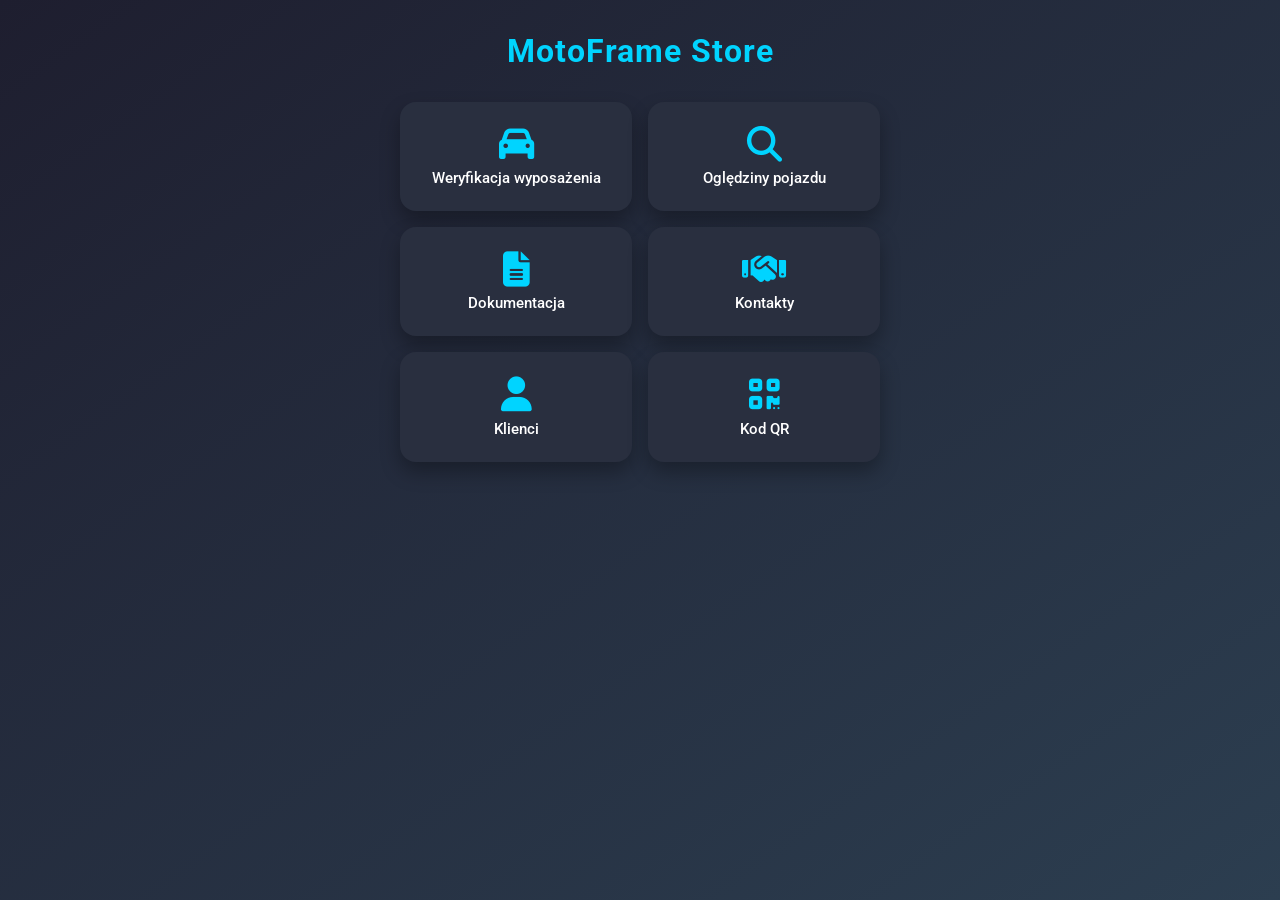
<file: index.html>
<!DOCTYPE html>
<html lang="pl">
<head>
  <meta charset="UTF-8" />
  <meta name="viewport" content="width=device-width, initial-scale=1.0" />
  <title>MotoFrame Store</title>
  <link rel="stylesheet" href="start.css" />
  <script defer src="start.js"></script>
  <link href="https://fonts.googleapis.com/css2?family=Roboto:wght@500&display=swap" rel="stylesheet">
  <!-- Font Awesome 6 Free -->
  <link href="https://cdnjs.cloudflare.com/ajax/libs/font-awesome/6.5.0/css/all.min.css" rel="stylesheet" />
</head>
<body>
  <div class="container">
    <h1 class="title">MotoFrame Store</h1>
    <div class="grid">
      <div class="card" data-link="verify.html">
        <i class="fas fa-car icon"></i>
        <span>Weryfikacja wyposażenia</span>
      </div>
      <div class="card" data-link="rap.html">
        <i class="fas fa-magnifying-glass icon"></i>
        <span>Oględziny pojazdu</span>
      </div>
      <div class="card" data-link="dok.html">
        <i class="fas fa-file-lines icon"></i>
        <span>Dokumentacja</span>
      </div>
      <div class="card" data-link="kon.html">
        <i class="fas fa-handshake icon"></i>
        <span>Kontakty</span>
      </div>
      <div class="card" data-link="kli.html">
        <i class="fas fa-user icon"></i>
        <span>Klienci</span>
      </div>
      <div class="card" data-link="kod.html">
        <i class="fas fa-qrcode icon"></i>
        <span>Kod QR</span>
      </div>
    </div>
  </div>
</body>
</html>
</file>
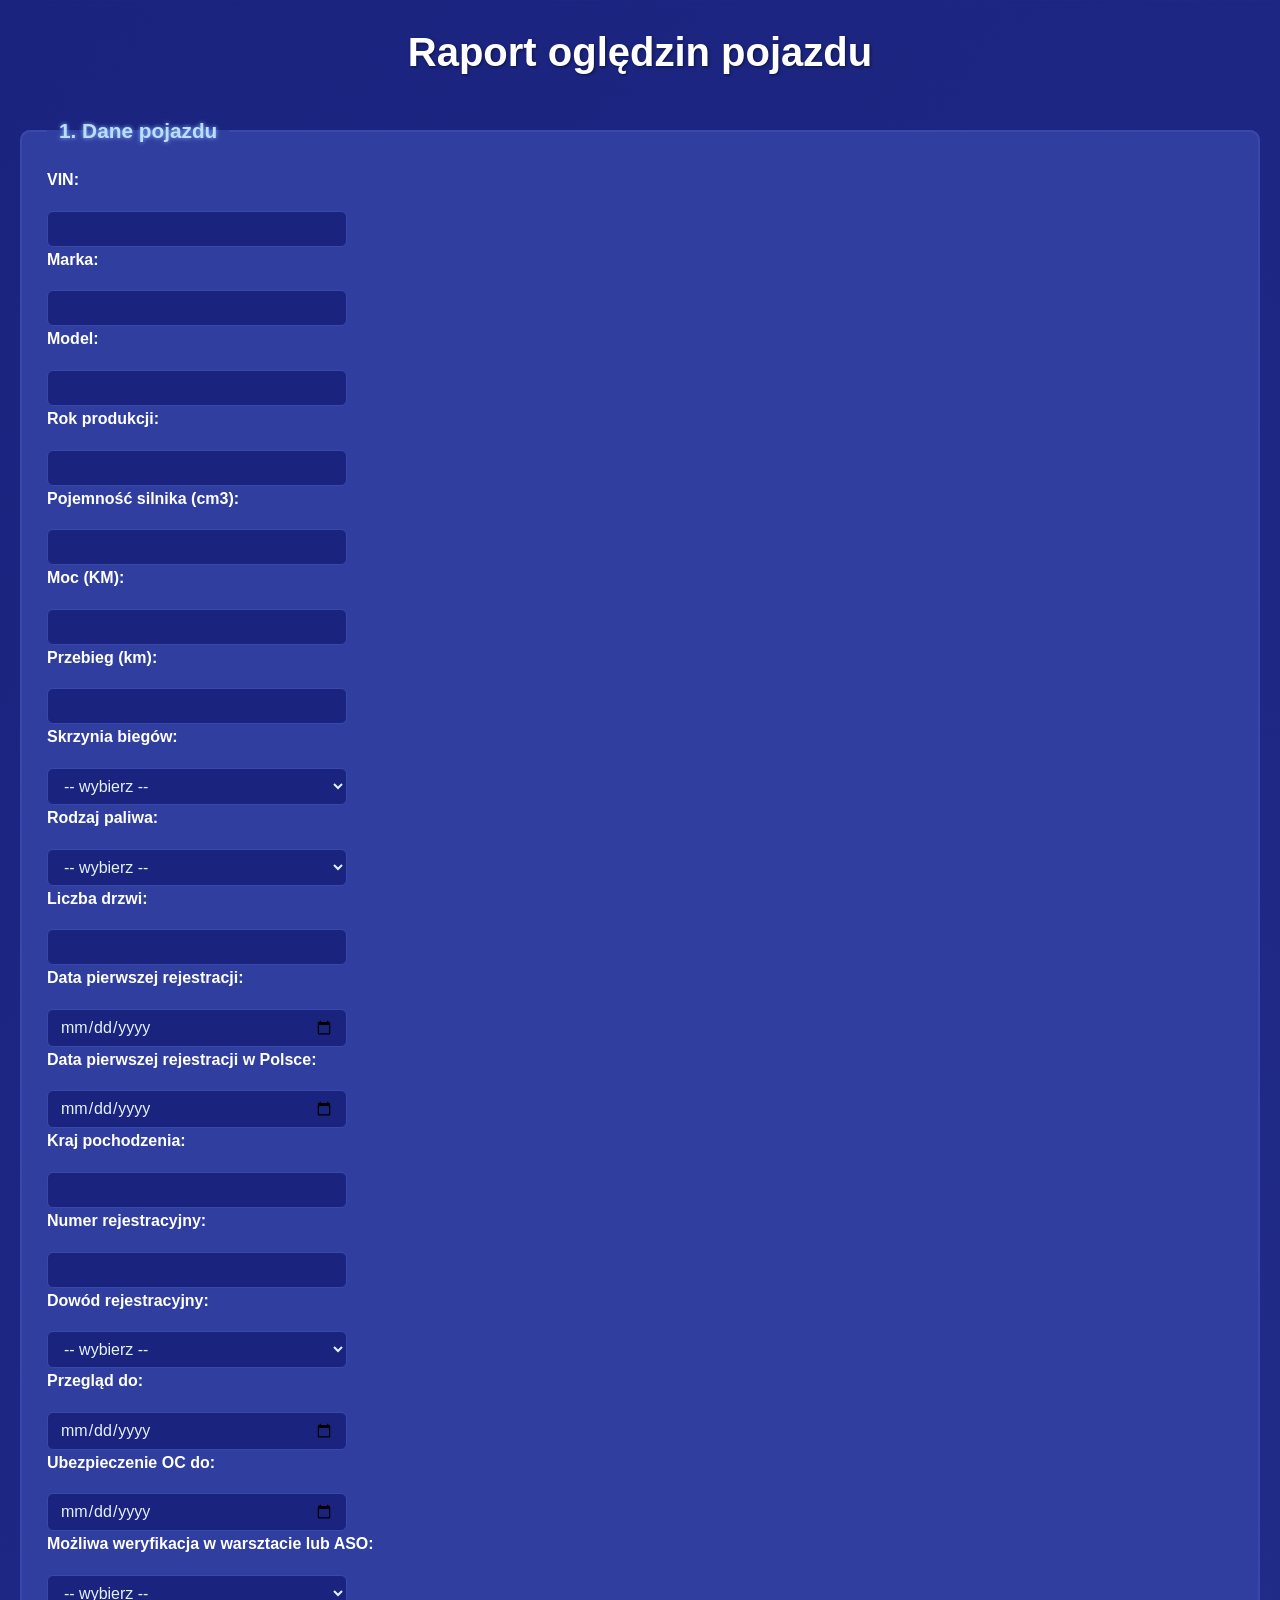
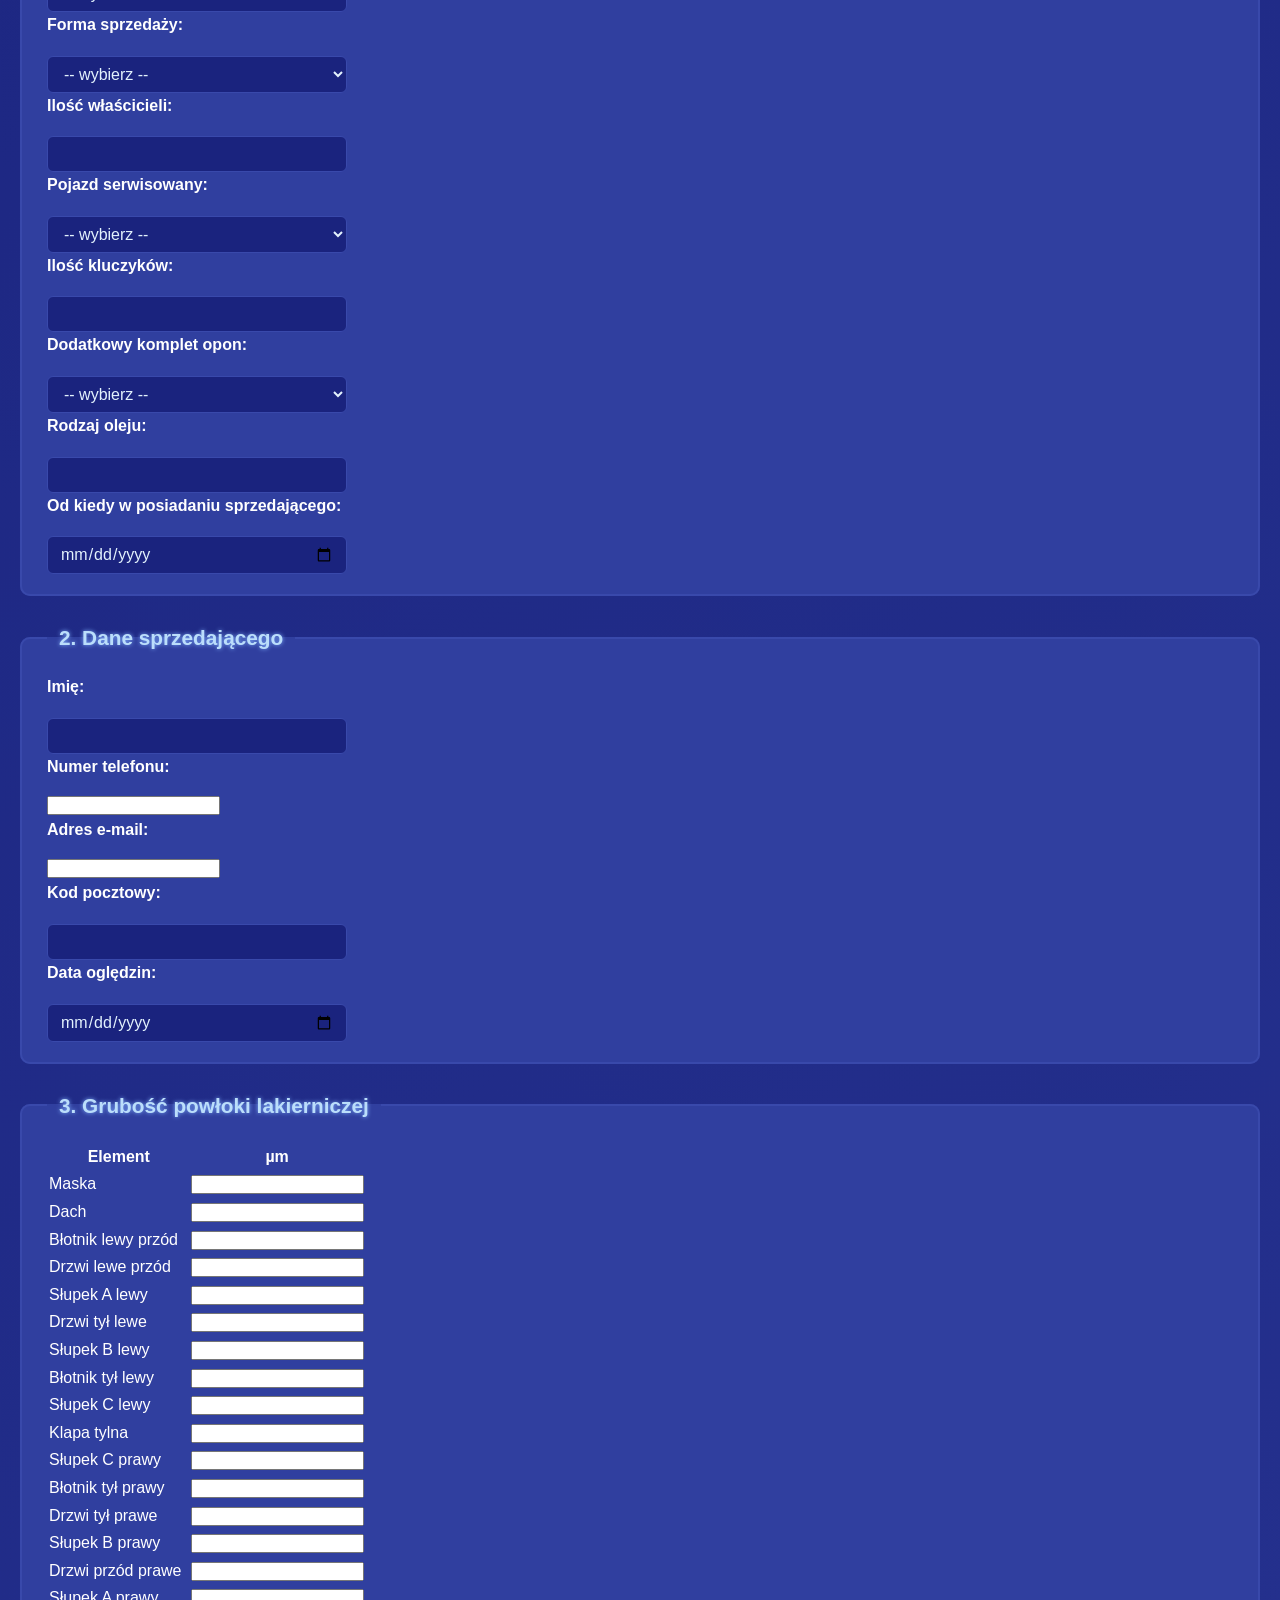
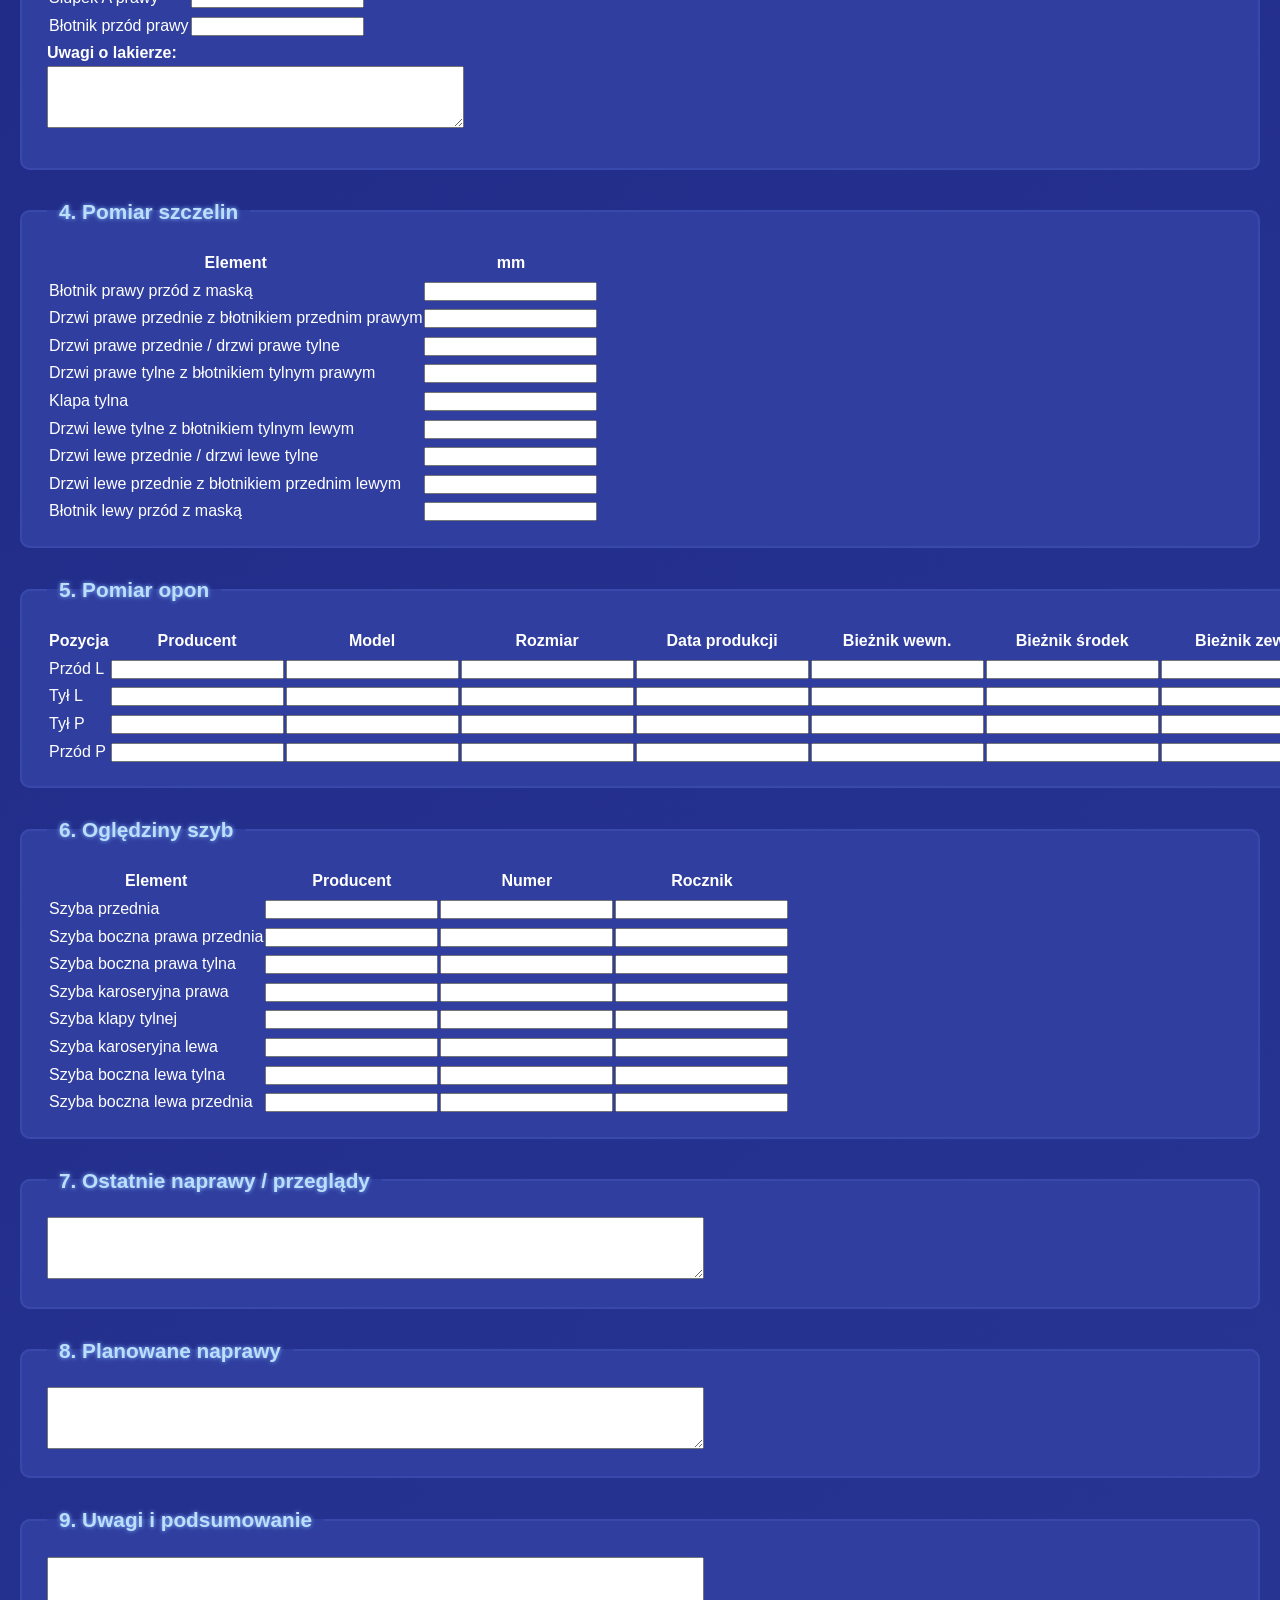
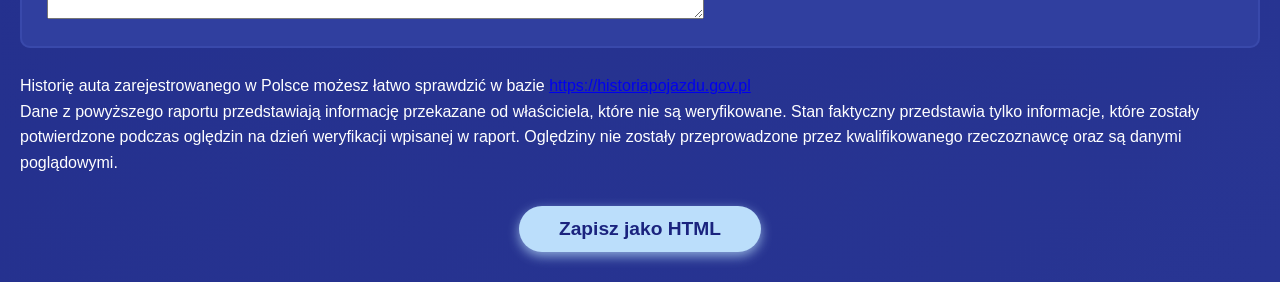
<file: rap.html>
<!DOCTYPE html>
<html lang="pl">
<head>
  <meta charset="UTF-8">
  <title>Raport oględzin pojazdu</title>
  <link rel="stylesheet" href="rap.css">
  <script src="rap.js" defer></script>
</head>
<body>
  <h1>Raport oględzin pojazdu</h1>
  <form>
    <!-- Sekcje 1 i 2 pozostają bez zmian -->
    <fieldset>
      <legend>1. Dane pojazdu</legend>
      <label for="vin">VIN:</label>
      <input type="text" id="vin" name="vin" />

      <label for="marka">Marka:</label>
      <input type="text" id="marka" name="marka" />

      <label for="model">Model:</label>
      <input type="text" id="model" name="model" />

      <label for="rokProdukcji">Rok produkcji:</label>
      <input type="number" id="rokProdukcji" name="rokProdukcji" />

      <label for="pojemnoscSilnika">Pojemność silnika (cm3):</label>
      <input type="number" id="pojemnoscSilnika" name="pojemnoscSilnika" />

      <label for="moc">Moc (KM):</label>
      <input type="number" id="moc" name="moc" />

      <label for="przebieg">Przebieg (km):</label>
      <input type="number" id="przebieg" name="przebieg" />

      <label for="skrzyniaBiegow">Skrzynia biegów:</label>
      <select id="skrzyniaBiegow" name="skrzyniaBiegow">
        <option value="">-- wybierz --</option>
        <option value="Manualna">Manualna</option>
        <option value="Automatyczna">Automatyczna</option>
        <option value="Półautomatyczna">Półautomatyczna</option>
      </select>

      <label for="rodzajPaliwa">Rodzaj paliwa:</label>
      <select id="rodzajPaliwa" name="rodzajPaliwa">
        <option value="">-- wybierz --</option>
        <option value="Benzyna">Benzyna</option>
        <option value="Benzyna + LPG">Benzyna + LPG</option>
        <option value="CNG">CNG</option>
        <option value="Diesel">Diesel</option>
        <option value="Elektryczny">Elektryczny</option>
        <option value="Etanol">Etanol</option>
        <option value="Hybryda">Hybryda</option>
        <option value="Hybryda PLUG-IN">Hybryda PLUG-IN</option>
        <option value="Wodór">Wodór</option>
      </select>

      <label for="liczbaDrzwi">Liczba drzwi:</label>
      <input type="number" id="liczbaDrzwi" name="liczbaDrzwi" />

      <label for="dataPierwszejRejestracji">Data pierwszej rejestracji:</label>
      <input type="date" id="dataPierwszejRejestracji" name="dataPierwszejRejestracji" />

      <label for="dataPierwszejRejestracjiPL">Data pierwszej rejestracji w Polsce:</label>
      <input type="date" id="dataPierwszejRejestracjiPL" name="dataPierwszejRejestracjiPL" />

      <label for="krajPochodzenia">Kraj pochodzenia:</label>
      <input type="text" id="krajPochodzenia" name="krajPochodzenia" />

      <label for="numerRejestracyjny">Numer rejestracyjny:</label>
      <input type="text" id="numerRejestracyjny" name="numerRejestracyjny" />

      <label for="dowodRejestracyjny">Dowód rejestracyjny:</label>
      <select id="dowodRejestracyjny" name="dowodRejestracyjny">
        <option value="">-- wybierz --</option>
        <option value="TAK">TAK</option>
        <option value="NIE">NIE</option>
      </select>

      <label for="przegladDo">Przegląd do:</label>
      <input type="date" id="przegladDo" name="przegladDo" />

      <label for="ubezpieczenieOCDo">Ubezpieczenie OC do:</label>
      <input type="date" id="ubezpieczenieOCDo" name="ubezpieczenieOCDo" />

      <label for="weryfikacjaWarsztatASO">Możliwa weryfikacja w warsztacie lub ASO:</label>
      <select id="weryfikacjaWarsztatASO" name="weryfikacjaWarsztatASO">
        <option value="">-- wybierz --</option>
        <option value="TAK">TAK</option>
        <option value="NIE">NIE</option>
      </select>

      <label for="formaSprzedazy">Forma sprzedaży:</label>
      <select id="formaSprzedazy" name="formaSprzedazy">
        <option value="">-- wybierz --</option>
        <option value="Faktura VAT">Faktura VAT</option>
        <option value="Umowa kupna-sprzedaży">Umowa kupna-sprzedaży</option>
      </select>

      <label for="iloscWlascicieli">Ilość właścicieli:</label>
      <input type="number" id="iloscWlascicieli" name="iloscWlascicieli" />

      <label for="pojazdSerwisowany">Pojazd serwisowany:</label>
      <select id="pojazdSerwisowany" name="pojazdSerwisowany">
        <option value="">-- wybierz --</option>
        <option value="TAK">TAK</option>
        <option value="NIE">NIE</option>
      </select>

      <label for="iloscKluczykow">Ilość kluczyków:</label>
      <input type="number" id="iloscKluczykow" name="iloscKluczykow" />

      <label for="dodatkowyKompletOpon">Dodatkowy komplet opon:</label>
      <select id="dodatkowyKompletOpon" name="dodatkowyKompletOpon">
        <option value="">-- wybierz --</option>
        <option value="TAK">TAK</option>
        <option value="NIE">NIE</option>
      </select>

      <label for="rodzajOlei">Rodzaj oleju:</label>
      <input type="text" id="rodzajOlei" name="rodzajOlei" />

      <label for="odKiedyWPosiadaniu">Od kiedy w posiadaniu sprzedającego:</label>
      <input type="date" id="odKiedyWPosiadaniu" name="odKiedyWPosiadaniu" />
    </fieldset>

    <fieldset>
      <legend>2. Dane sprzedającego</legend>
      <label for="imieSprzedajacego">Imię:</label>
      <input type="text" id="imieSprzedajacego" name="imieSprzedajacego" />

      <label for="numerTelefonuSprzedajacego">Numer telefonu:</label>
      <input type="tel" id="numerTelefonuSprzedajacego" name="numerTelefonuSprzedajacego" />

      <label for="emailSprzedajacego">Adres e-mail:</label>
      <input type="email" id="emailSprzedajacego" name="emailSprzedajacego" />

      <label for="kodPocztowySprzedajacego">Kod pocztowy:</label>
      <input type="text" id="kodPocztowySprzedajacego" name="kodPocztowySprzedajacego" />

      <label for="dataOgledzin">Data oględzin:</label>
      <input type="date" id="dataOgledzin" name="dataOgledzin" />
    </fieldset>

    <!-- Sekcja 3 -->
    <fieldset>
      <legend>3. Grubość powłoki lakierniczej</legend>
      <table>
        <thead>
          <tr><th>Element</th><th>µm</th></tr>
        </thead>
        <tbody>
          <tr><td>Maska</td><td><input name="maska"></td></tr>
          <tr><td>Dach</td><td><input name="dach"></td></tr>
          <tr><td>Błotnik lewy przód</td><td><input name="blotnikLewyPrzod"></td></tr>
          <tr><td>Drzwi lewe przód</td><td><input name="drzwiLewePrzod"></td></tr>
          <tr><td>Słupek A lewy</td><td><input name="slupekALewy"></td></tr>
          <tr><td>Drzwi tył lewe</td><td><input name="drzwiTylLewe"></td></tr>
          <tr><td>Słupek B lewy</td><td><input name="slupekBLewy"></td></tr>
          <tr><td>Błotnik tył lewy</td><td><input name="blotnikTylLewy"></td></tr>
          <tr><td>Słupek C lewy</td><td><input name="slupekCLewy"></td></tr>
          <tr><td>Klapa tylna</td><td><input name="klapaTylna"></td></tr>
          <tr><td>Słupek C prawy</td><td><input name="slupekCPrawy"></td></tr>
          <tr><td>Błotnik tył prawy</td><td><input name="blotnikTylPrawy"></td></tr>
          <tr><td>Drzwi tył prawe</td><td><input name="drzwiTylPrawe"></td></tr>
          <tr><td>Słupek B prawy</td><td><input name="slupekBPrawy"></td></tr>
          <tr><td>Drzwi przód prawe</td><td><input name="drzwiPrzodPrawe"></td></tr>
          <tr><td>Słupek A prawy</td><td><input name="slupekAPrawy"></td></tr>
          <tr><td>Błotnik przód prawy</td><td><input name="blotnikPrzodPrawy"></td></tr>
        </tbody>
      </table>
      <label>Uwagi o lakierze:<br><textarea name="uwagiLakier" rows="4" cols="50"></textarea></label>
    </fieldset>

    <!-- Sekcja 4 -->
    <fieldset>
      <legend>4. Pomiar szczelin</legend>
      <table>
        <thead>
          <tr><th>Element</th><th>mm</th></tr>
        </thead>
        <tbody>
          <tr><td>Błotnik prawy przód z maską</td><td><input name="szczelina1"></td></tr>
          <tr><td>Drzwi prawe przednie z błotnikiem przednim prawym</td><td><input name="szczelina2"></td></tr>
          <tr><td>Drzwi prawe przednie / drzwi prawe tylne</td><td><input name="szczelina3"></td></tr>
          <tr><td>Drzwi prawe tylne z błotnikiem tylnym prawym</td><td><input name="szczelina4"></td></tr>
          <tr><td>Klapa tylna</td><td><input name="szczelina5"></td></tr>
          <tr><td>Drzwi lewe tylne z błotnikiem tylnym lewym</td><td><input name="szczelina6"></td></tr>
          <tr><td>Drzwi lewe przednie / drzwi lewe tylne</td><td><input name="szczelina7"></td></tr>
          <tr><td>Drzwi lewe przednie z błotnikiem przednim lewym</td><td><input name="szczelina8"></td></tr>
          <tr><td>Błotnik lewy przód z maską</td><td><input name="szczelina9"></td></tr>
        </tbody>
      </table>
    </fieldset>

    <!-- Sekcja 5 -->
    <fieldset>
      <legend>5. Pomiar opon</legend>
      <table>
        <thead>
          <tr>
            <th>Pozycja</th><th>Producent</th><th>Model</th><th>Rozmiar</th><th>Data produkcji</th><th>Bieżnik wewn.</th><th>Bieżnik środek</th><th>Bieżnik zewn.</th>
          </tr>
        </thead>
        <tbody>
          <tr><td>Przód L</td><td><input></td><td><input></td><td><input></td><td><input></td><td><input></td><td><input></td><td><input></td></tr>
          <tr><td>Tył L</td><td><input></td><td><input></td><td><input></td><td><input></td><td><input></td><td><input></td><td><input></td></tr>
          <tr><td>Tył P</td><td><input></td><td><input></td><td><input></td><td><input></td><td><input></td><td><input></td><td><input></td></tr>
          <tr><td>Przód P</td><td><input></td><td><input></td><td><input></td><td><input></td><td><input></td><td><input></td><td><input></td></tr>
        </tbody>
      </table>
    </fieldset>

    <!-- Sekcja 6 -->
    <fieldset>
      <legend>6. Oględziny szyb</legend>
      <table>
        <thead>
          <tr><th>Element</th><th>Producent</th><th>Numer</th><th>Rocznik</th></tr>
        </thead>
        <tbody>
          <tr><td>Szyba przednia</td><td><input></td><td><input></td><td><input></td></tr>
          <tr><td>Szyba boczna prawa przednia</td><td><input></td><td><input></td><td><input></td></tr>
          <tr><td>Szyba boczna prawa tylna</td><td><input></td><td><input></td><td><input></td></tr>
          <tr><td>Szyba karoseryjna prawa</td><td><input></td><td><input></td><td><input></td></tr>
          <tr><td>Szyba klapy tylnej</td><td><input></td><td><input></td><td><input></td></tr>
          <tr><td>Szyba karoseryjna lewa</td><td><input></td><td><input></td><td><input></td></tr>
          <tr><td>Szyba boczna lewa tylna</td><td><input></td><td><input></td><td><input></td></tr>
          <tr><td>Szyba boczna lewa przednia</td><td><input></td><td><input></td><td><input></td></tr>
        </tbody>
      </table>
    </fieldset>

    <!-- Sekcja 7 -->
    <fieldset>
      <legend>7. Ostatnie naprawy / przeglądy</legend>
      <textarea name="ostatnieNaprawy" rows="4" cols="80"></textarea>
    </fieldset>

    <!-- Sekcja 8 -->
    <fieldset>
      <legend>8. Planowane naprawy</legend>
      <textarea name="planowaneNaprawy" rows="4" cols="80"></textarea>
    </fieldset>

    <!-- Sekcja 9 -->
    <fieldset>
      <legend>9. Uwagi i podsumowanie</legend>
      <textarea name="uwagiPodsumowanie" rows="4" cols="80"></textarea>
    </fieldset>

    <p>
      Historię auta zarejestrowanego w Polsce możesz łatwo sprawdzić w bazie
      <a href="https://historiapojazdu.gov.pl" target="_blank">https://historiapojazdu.gov.pl</a>
    </p>
    <p>
      Dane z powyższego raportu przedstawiają informację przekazane od właściciela, które nie są weryfikowane.
      Stan faktyczny przedstawia tylko informacje, które zostały potwierdzone podczas oględzin na dzień weryfikacji wpisanej w raport.
      Oględziny nie zostały przeprowadzone przez kwalifikowanego rzeczoznawcę oraz są danymi poglądowymi.
    </p>

    <button type="submit">Zapisz jako HTML</button>
  </form>
</body>
</html>
</file>
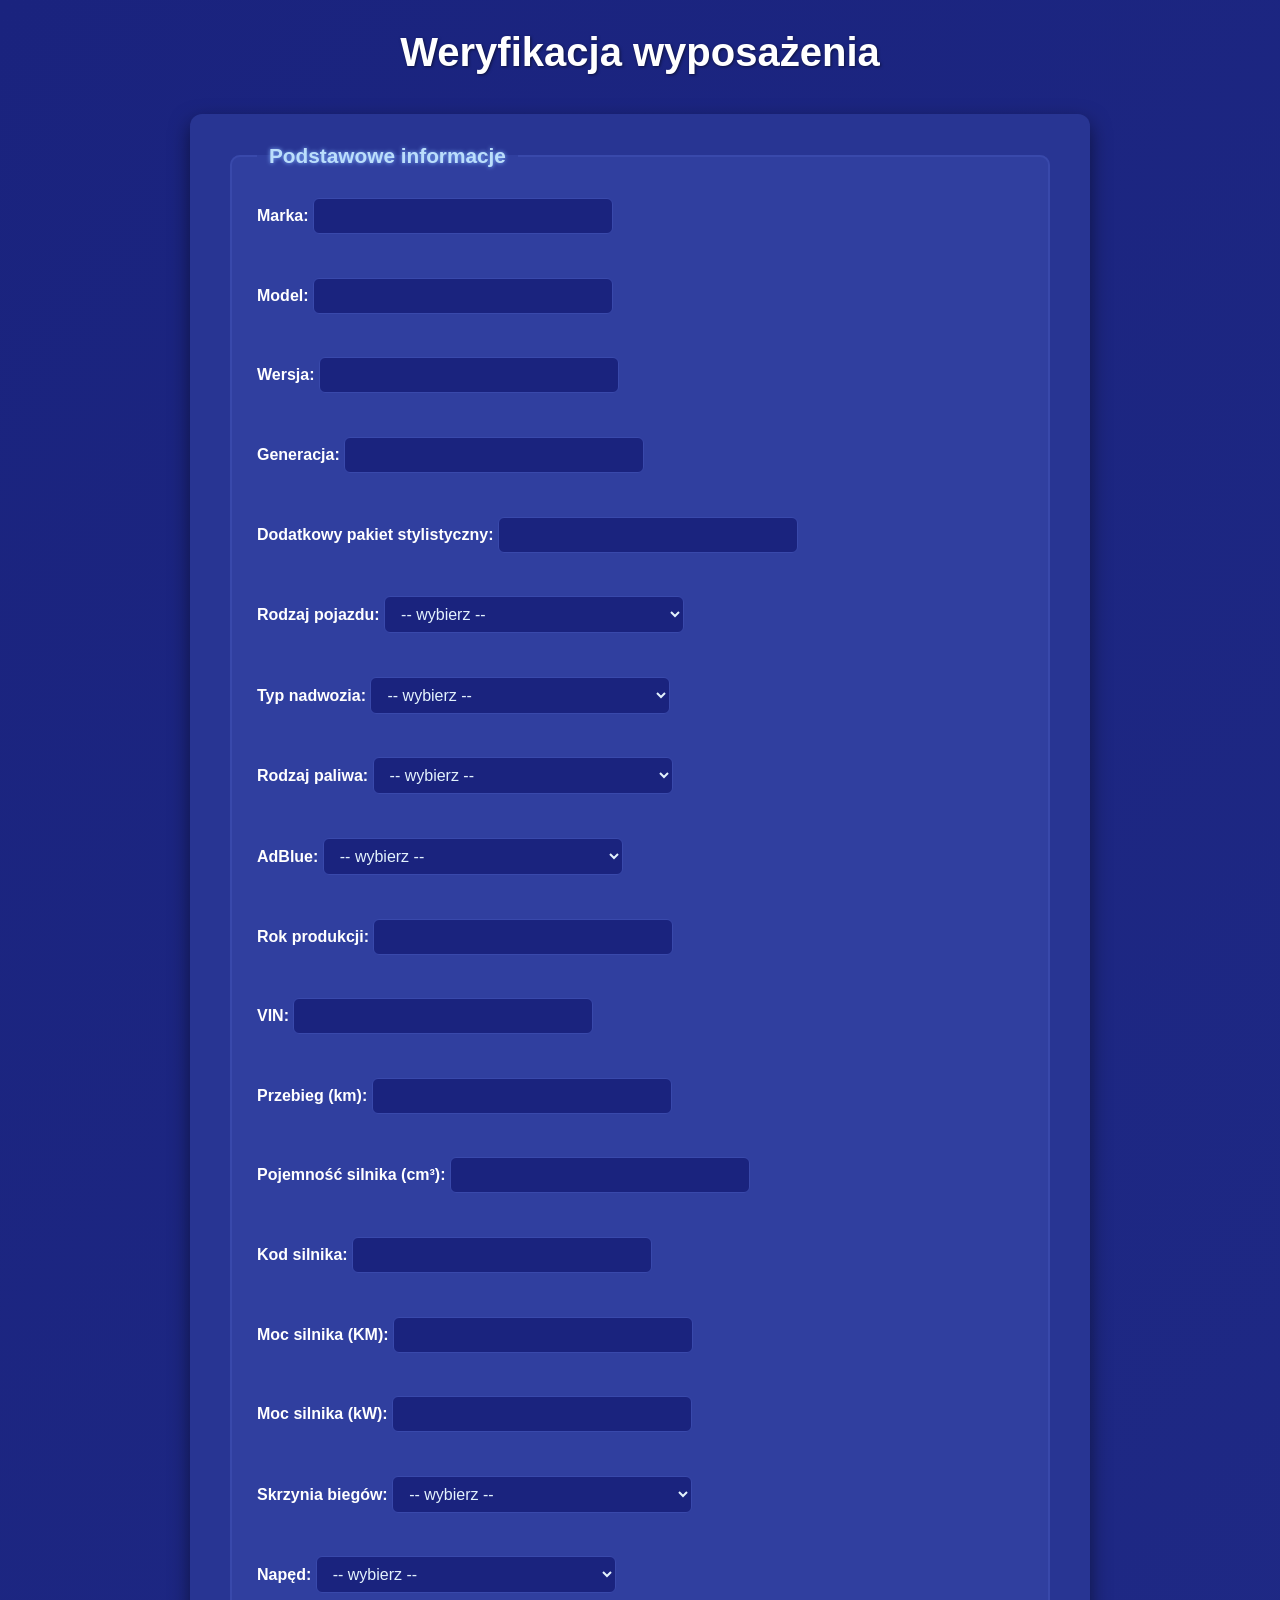
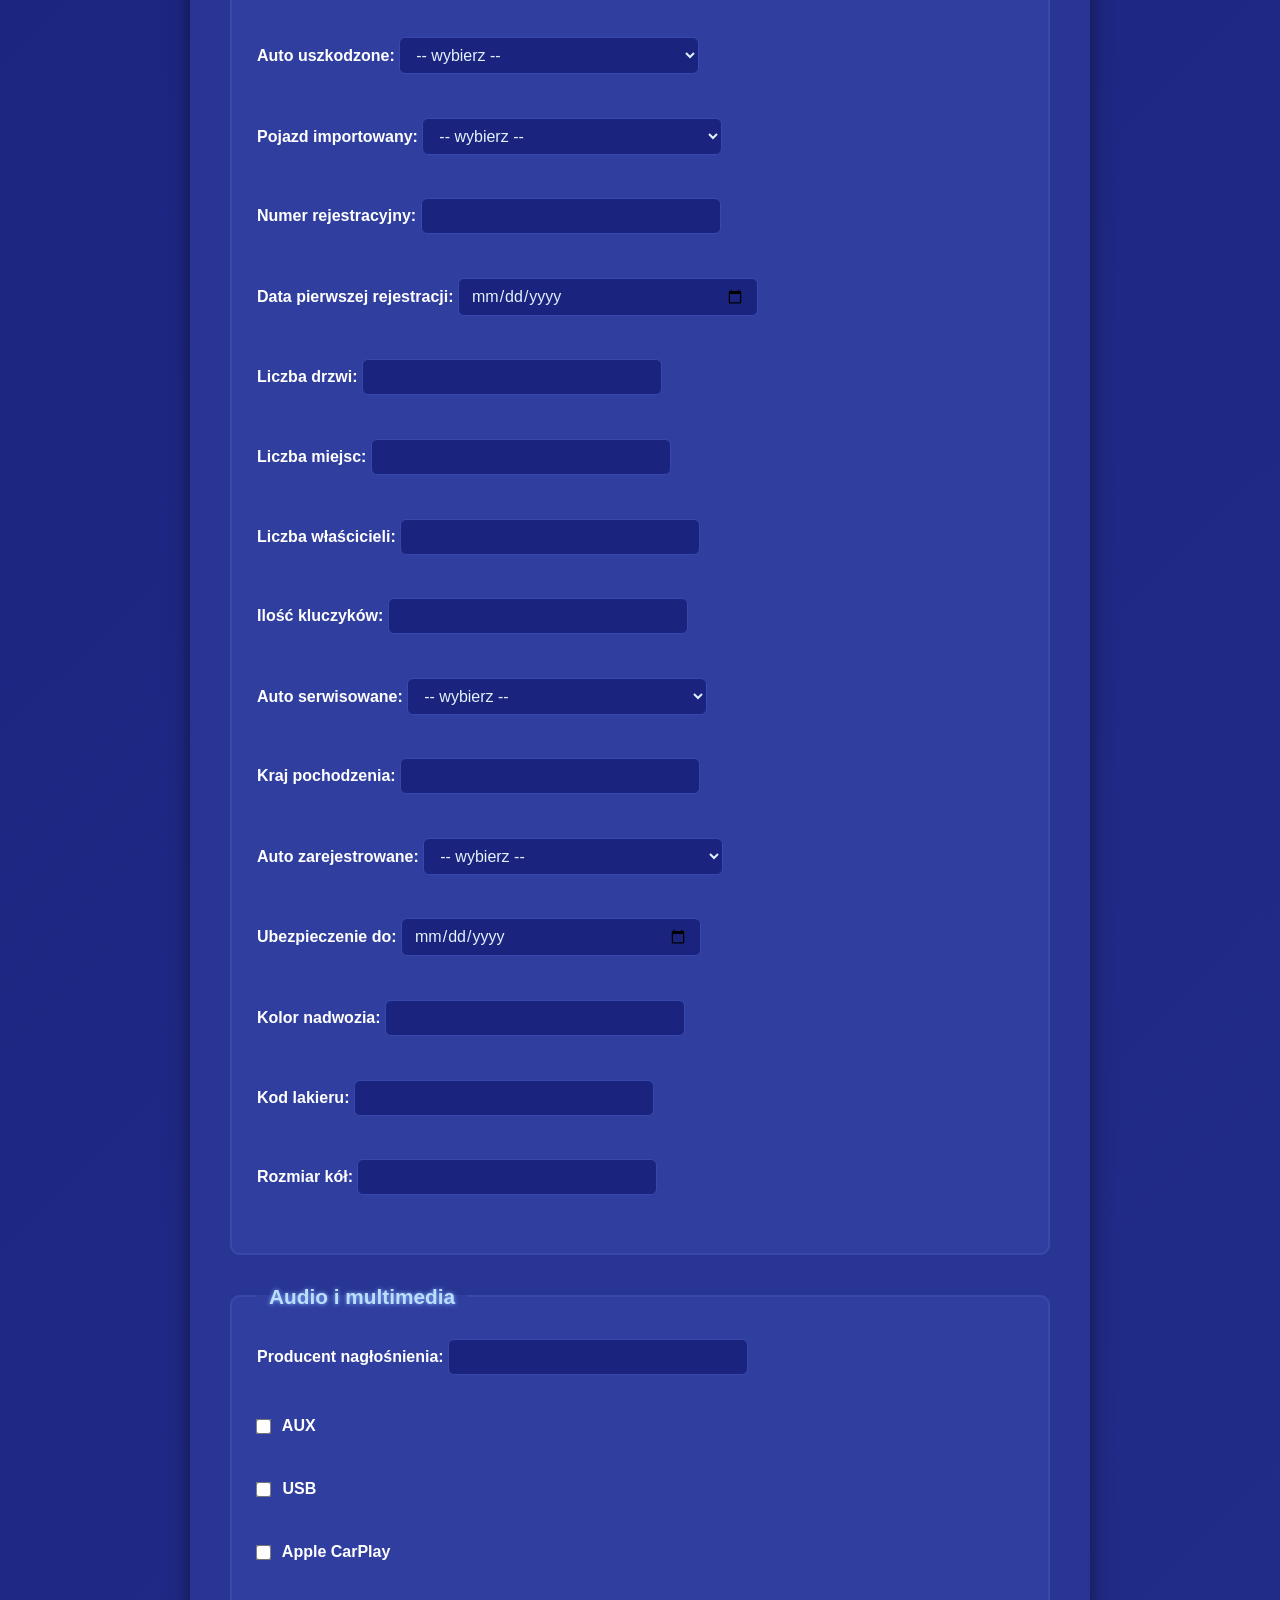
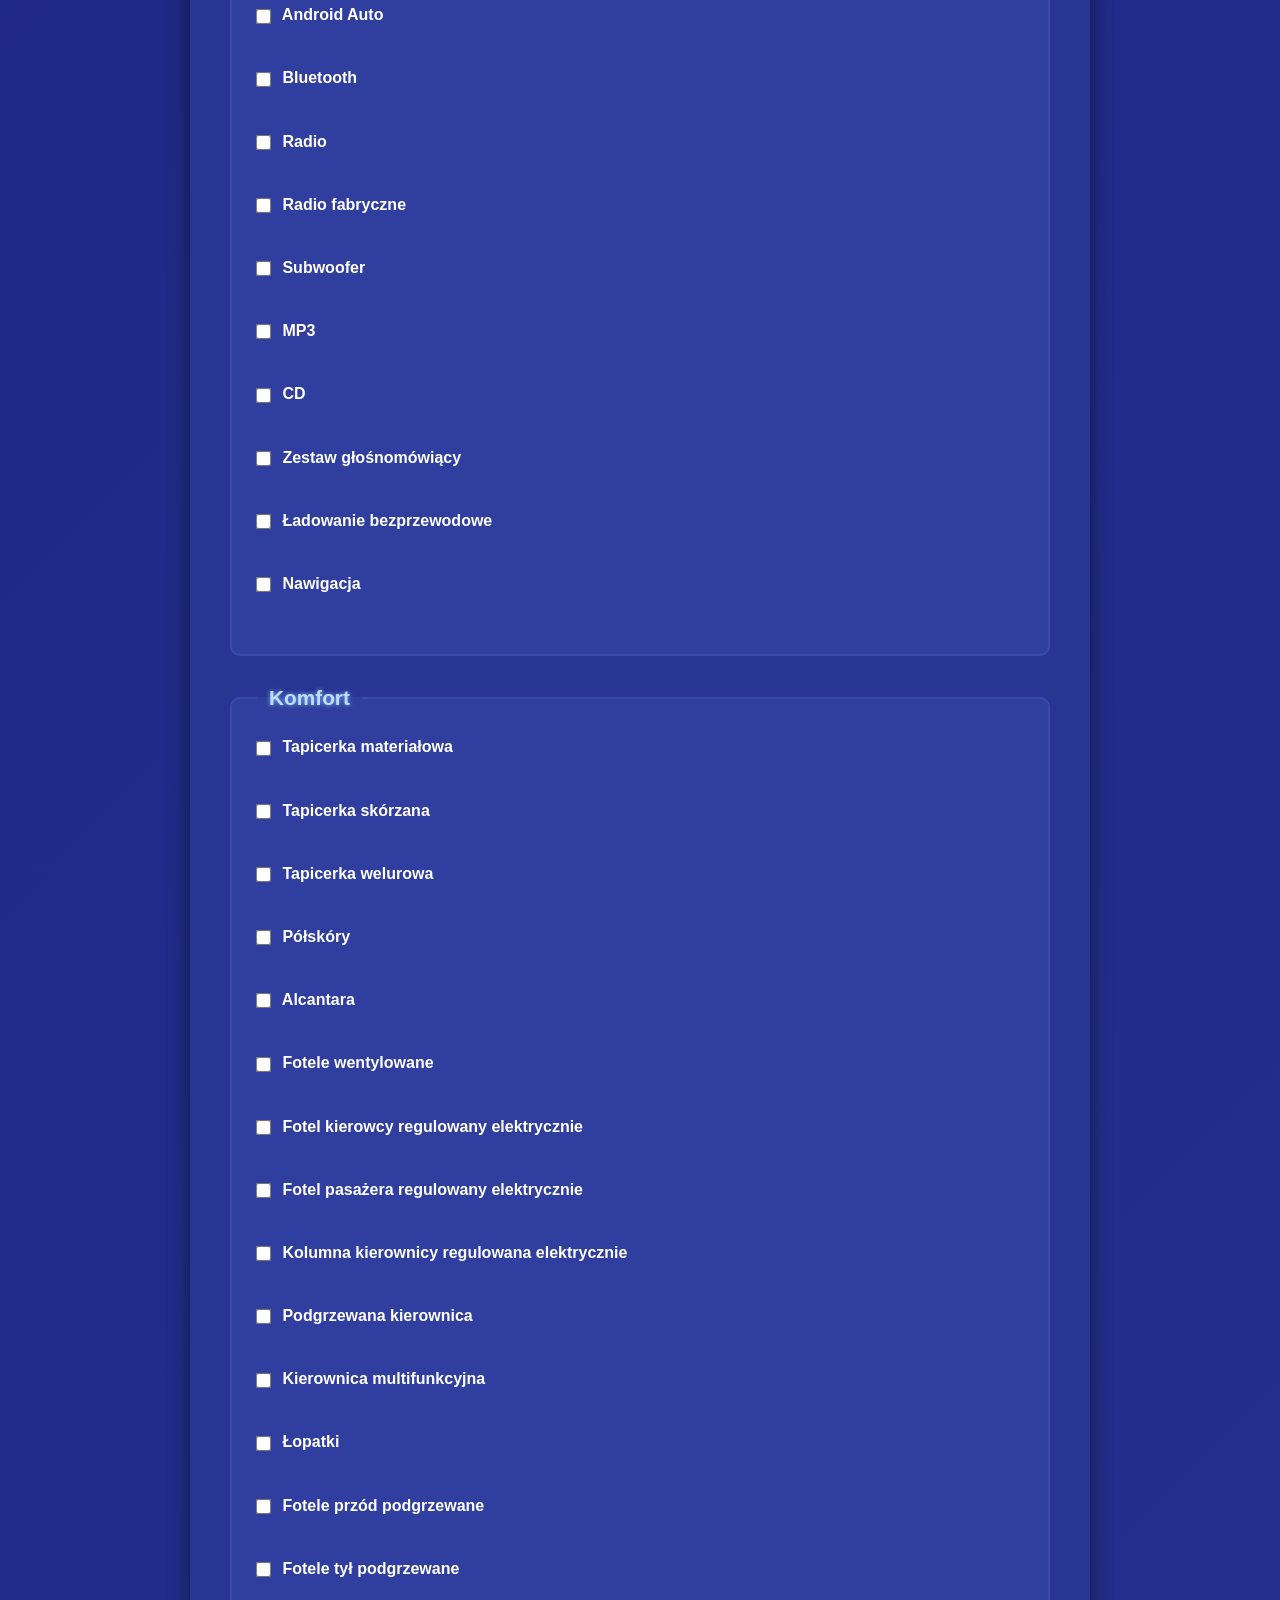
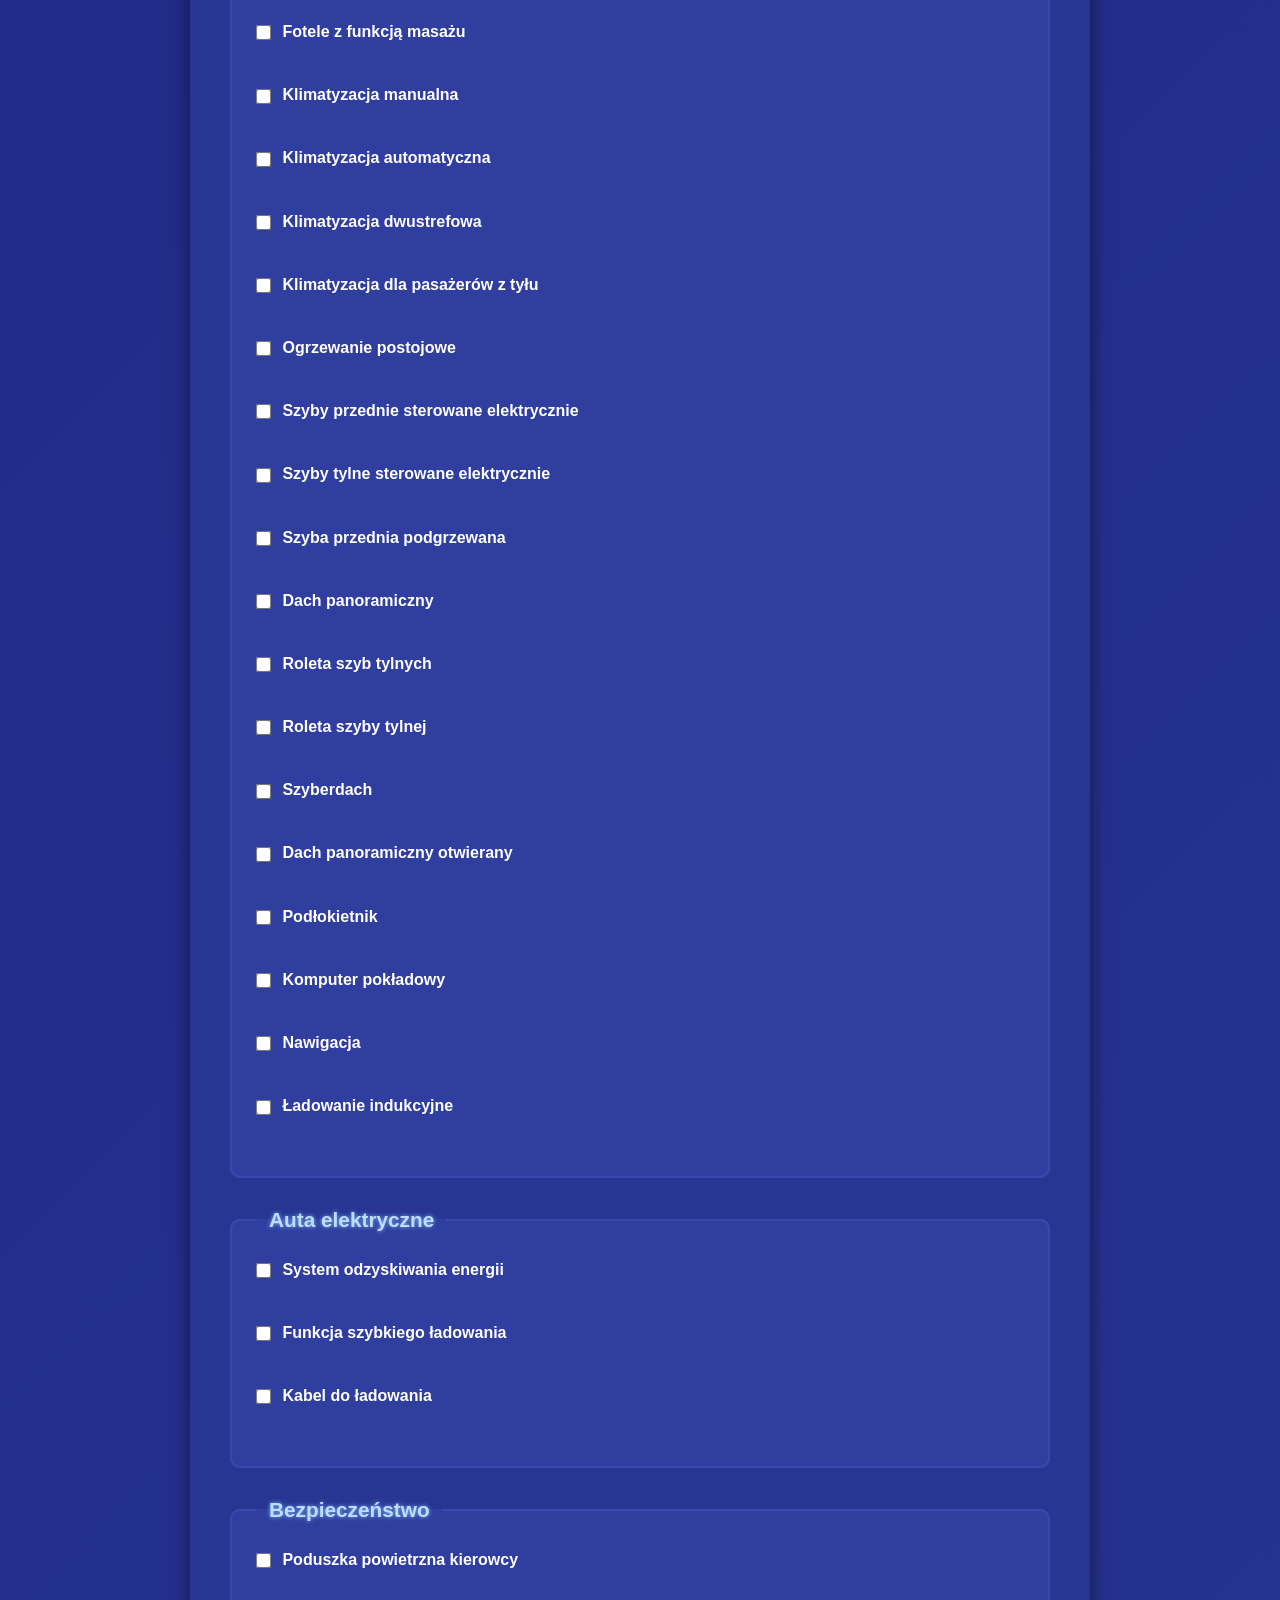
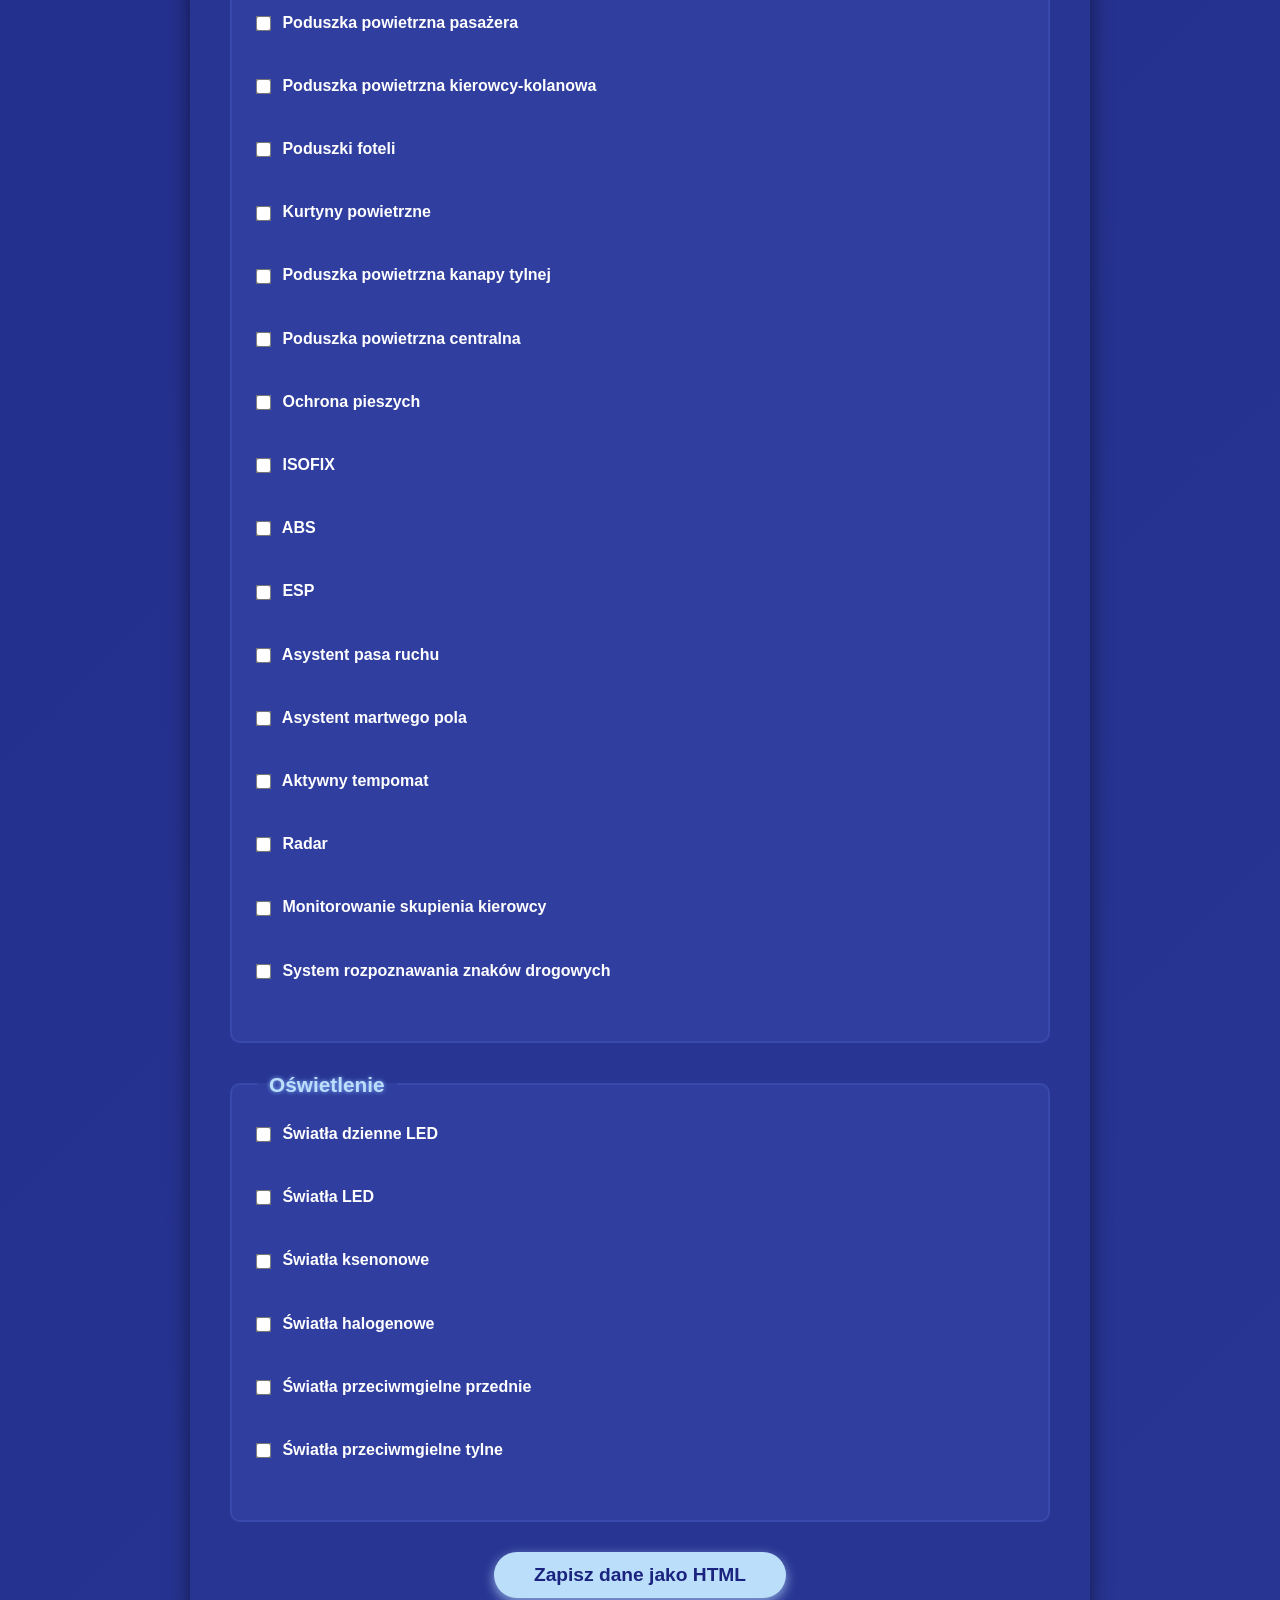
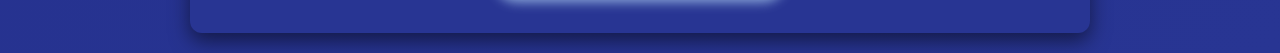
<file: verify.html>
<!DOCTYPE html>
<html lang="pl">
<head>
<meta charset="UTF-8" />
<meta name="viewport" content="width=device-width, initial-scale=1" />
<title>Weryfikacja wyposażenia</title>
<link rel="stylesheet" href="verify.css" />
</head>
<body>

<h1>Weryfikacja wyposażenia</h1>

<form id="equipForm">

  <fieldset>
    <legend>Podstawowe informacje</legend>

    <label>Marka: <input type="text" name="marka" /></label><br/>
    <label>Model: <input type="text" name="model" /></label><br/>
    <label>Wersja: <input type="text" name="wersja" /></label><br/>
    <label>Generacja: <input type="text" name="generacja" /></label><br/>
    <label>Dodatkowy pakiet stylistyczny: <input type="text" name="pakiet_stylistyczny" /></label><br/>

    <label>Rodzaj pojazdu:
      <select name="rodzaj_pojazdu">
        <option value="">-- wybierz --</option>
        <option>Osobowe</option>
        <option>Motocykle</option>
        <option>Dostawcze</option>
        <option>Specjalne</option>
        <option>Przyczepy</option>
        <option>Kempingowe</option>
        <option>Ciężarowe</option>
      </select>
    </label><br/>

    <label>Typ nadwozia:
      <select name="typ_nadwozia">
        <option value="">-- wybierz --</option>
        <option>Auto małe</option>
        <option>Auto miejskie</option>
        <option>Coupe</option>
        <option>Kabriolet</option>
        <option>Kombi</option>
        <option>Hatchback</option>
        <option>Minivan</option>
        <option>Sedan</option>
        <option>SUV</option>
        <option>Pick-up</option>
      </select>
    </label><br/>

    <label>Rodzaj paliwa:
      <select name="rodzaj_paliwa">
        <option value="">-- wybierz --</option>
        <option>Benzyna</option>
        <option>Benzyna + LPG</option>
        <option>CNG</option>
        <option>Diesel</option>
        <option>Elektryczny</option>
        <option>Etanol</option>
        <option>Hybryda</option>
        <option>Hybryda PLUG-IN</option>
        <option>Wodór</option>
      </select>
    </label><br/>

    <label>AdBlue:
      <select name="adblue">
        <option value="">-- wybierz --</option>
        <option>TAK</option>
        <option>NIE</option>
      </select>
    </label><br/>

    <label>Rok produkcji: <input type="number" name="rok_produkcji" min="1900" max="2099" /></label><br/>
    <label>VIN: <input type="text" name="vin" /></label><br/>
    <label>Przebieg (km): <input type="number" name="przebieg" min="0" /></label><br/>
    <label>Pojemność silnika (cm³): <input type="number" name="pojemnosc_silnika" min="0" /></label><br/>
    <label>Kod silnika: <input type="text" name="kod_silnika" /></label><br/>

    <label>Moc silnika (KM): <input type="number" id="mocKM" name="moc_silnika" min="0" /></label><br/>
    <label>Moc silnika (kW): <input type="number" id="mocKW" name="moc_kw" readonly /></label><br/>

    <label>Skrzynia biegów:
      <select name="skrzynia_biegow">
        <option value="">-- wybierz --</option>
        <option>Manualna</option>
        <option>Automatyczna</option>
        <option>Półautomatyczna</option>
      </select>
    </label><br/>

    <label>Napęd:
      <select name="naped">
        <option value="">-- wybierz --</option>
        <option>Przedni</option>
        <option>Tylny</option>
        <option>4x4</option>
        <option>4x4 - dołączany ręcznie</option>
        <option>4x4 – dołączany automatycznie</option>
      </select>
    </label><br/>

    <label>Auto uszkodzone:
      <select name="auto_uszkodzone">
        <option value="">-- wybierz --</option>
        <option>TAK</option>
        <option>NIE</option>
      </select>
    </label><br/>

    <label>Pojazd importowany:
      <select name="pojazd_importowany">
        <option value="">-- wybierz --</option>
        <option>TAK</option>
        <option>NIE</option>
      </select>
    </label><br/>

    <label>Numer rejestracyjny: <input type="text" name="nr_rejestracyjny" /></label><br/>
    <label>Data pierwszej rejestracji: <input type="date" name="data_pierwszej_rejestracji" /></label><br/>
    <label>Liczba drzwi: <input type="number" name="liczba_drzwi" min="0" /></label><br/>
    <label>Liczba miejsc: <input type="number" name="liczba_miejsc" min="0" /></label><br/>
    <label>Liczba właścicieli: <input type="number" name="liczba_wlascicieli" min="0" /></label><br/>
    <label>Ilość kluczyków: <input type="number" name="ilosc_kluczykow" min="0" /></label><br/>

    <label>Auto serwisowane:
      <select name="auto_serwisowane">
        <option value="">-- wybierz --</option>
        <option>TAK</option>
        <option>NIE</option>
      </select>
    </label><br/>

    <label>Kraj pochodzenia: <input type="text" name="kraj_pochodzenia" /></label><br/>
    <label>Auto zarejestrowane:
      <select name="auto_zarejestrowane">
        <option value="">-- wybierz --</option>
        <option>TAK</option>
        <option>NIE</option>
      </select>
    </label><br/>

    <label>Ubezpieczenie do: <input type="date" name="ubezpieczenie_do" /></label><br/>
    <label>Kolor nadwozia: <input type="text" name="kolor_nadwozia" /></label><br/>
    <label>Kod lakieru: <input type="text" name="kod_lakieru" /></label><br/>
    <label>Rozmiar kół: <input type="text" name="rozmiar_kol" /></label><br/>
  </fieldset>

  <!-- Sekcja checkboxów (Audio i multimedia) -->
  <fieldset>
    <legend>Audio i multimedia</legend>
    <label>Producent nagłośnienia: <input type="text" name="producent_naglosnienia" /></label><br/>

    <label><input type="checkbox" name="audio[]" value="AUX" /> AUX</label><br/>
    <label><input type="checkbox" name="audio[]" value="USB" /> USB</label><br/>
    <label><input type="checkbox" name="audio[]" value="Apple CarPlay" /> Apple CarPlay</label><br/>
    <label><input type="checkbox" name="audio[]" value="Android Auto" /> Android Auto</label><br/>
    <label><input type="checkbox" name="audio[]" value="Bluetooth" /> Bluetooth</label><br/>
    <label><input type="checkbox" name="audio[]" value="Radio" /> Radio</label><br/>
    <label><input type="checkbox" name="audio[]" value="Radio fabryczne" /> Radio fabryczne</label><br/>
    <label><input type="checkbox" name="audio[]" value="Subwoofer" /> Subwoofer</label><br/>
    <label><input type="checkbox" name="audio[]" value="MP3" /> MP3</label><br/>
    <label><input type="checkbox" name="audio[]" value="CD" /> CD</label><br/>
    <label><input type="checkbox" name="audio[]" value="Zestaw głośnomówiący" /> Zestaw głośnomówiący</label><br/>
    <label><input type="checkbox" name="audio[]" value="Ładowanie bezprzewodowe" /> Ładowanie bezprzewodowe</label><br/>
    <label><input type="checkbox" name="audio[]" value="Nawigacja" /> Nawigacja</label><br/>
  </fieldset>

  <!-- Sekcja Komfort -->
  <fieldset>
    <legend>Komfort</legend>
    <label><input type="checkbox" name="komfort[]" value="Tapicerka materiałowa" /> Tapicerka materiałowa</label><br/>
    <label><input type="checkbox" name="komfort[]" value="Tapicerka skórzana" /> Tapicerka skórzana</label><br/>
    <label><input type="checkbox" name="komfort[]" value="Tapicerka welurowa" /> Tapicerka welurowa</label><br/>
    <label><input type="checkbox" name="komfort[]" value="Półskóry" /> Półskóry</label><br/>
    <label><input type="checkbox" name="komfort[]" value="Alcantara" /> Alcantara</label><br/>
    <label><input type="checkbox" name="komfort[]" value="Fotele wentylowane" /> Fotele wentylowane</label><br/>
    <label><input type="checkbox" name="komfort[]" value="Fotel kierowcy regulowany elektrycznie" /> Fotel kierowcy regulowany elektrycznie</label><br/>
    <label><input type="checkbox" name="komfort[]" value="Fotel pasażera regulowany elektrycznie" /> Fotel pasażera regulowany elektrycznie</label><br/>
    <label><input type="checkbox" name="komfort[]" value="Kolumna kierownicy regulowana elektrycznie" /> Kolumna kierownicy regulowana elektrycznie</label><br/>
    <label><input type="checkbox" name="komfort[]" value="Podgrzewana kierownica" /> Podgrzewana kierownica</label><br/>
    <label><input type="checkbox" name="komfort[]" value="Kierownica multifunkcyjna" /> Kierownica multifunkcyjna</label><br/>
    <label><input type="checkbox" name="komfort[]" value="Łopatki" /> Łopatki</label><br/>
    <label><input type="checkbox" name="komfort[]" value="Fotele przód podgrzewane" /> Fotele przód podgrzewane</label><br/>
    <label><input type="checkbox" name="komfort[]" value="Fotele tył podgrzewane" /> Fotele tył podgrzewane</label><br/>
    <label><input type="checkbox" name="komfort[]" value="Fotele z funkcją masażu" /> Fotele z funkcją masażu</label><br/>
    <label><input type="checkbox" name="komfort[]" value="Klimatyzacja manualna" /> Klimatyzacja manualna</label><br/>
    <label><input type="checkbox" name="komfort[]" value="Klimatyzacja automatyczna" /> Klimatyzacja automatyczna</label><br/>
    <label><input type="checkbox" name="komfort[]" value="Klimatyzacja dwustrefowa" /> Klimatyzacja dwustrefowa</label><br/>
    <label><input type="checkbox" name="komfort[]" value="Klimatyzacja dla pasażerów z tyłu" /> Klimatyzacja dla pasażerów z tyłu</label><br/>
    <label><input type="checkbox" name="komfort[]" value="Ogrzewanie postojowe" /> Ogrzewanie postojowe</label><br/>
    <label><input type="checkbox" name="komfort[]" value="Szyby przednie sterowane elektrycznie" /> Szyby przednie sterowane elektrycznie</label><br/>
    <label><input type="checkbox" name="komfort[]" value="Szyby tylne sterowane elektrycznie" /> Szyby tylne sterowane elektrycznie</label><br/>
    <label><input type="checkbox" name="komfort[]" value="Szyba przednia podgrzewana" /> Szyba przednia podgrzewana</label><br/>
    <label><input type="checkbox" name="komfort[]" value="Dach panoramiczny" /> Dach panoramiczny</label><br/>
    <label><input type="checkbox" name="komfort[]" value="Roleta szyb tylnych" /> Roleta szyb tylnych</label><br/>
    <label><input type="checkbox" name="komfort[]" value="Roleta szyby tylnej" /> Roleta szyby tylnej</label><br/>
    <label><input type="checkbox" name="komfort[]" value="Szyberdach" /> Szyberdach</label><br/>
    <label><input type="checkbox" name="komfort[]" value="Dach panoramiczny otwierany" /> Dach panoramiczny otwierany</label><br/>
    <label><input type="checkbox" name="komfort[]" value="Podłokietnik" /> Podłokietnik</label><br/>
    <label><input type="checkbox" name="komfort[]" value="Komputer pokładowy" /> Komputer pokładowy</label><br/>
    <label><input type="checkbox" name="komfort[]" value="Nawigacja" /> Nawigacja</label><br/>
    <label><input type="checkbox" name="komfort[]" value="Ładowanie indukcyjne" /> Ładowanie indukcyjne</label><br/>
  </fieldset>

  <!-- Sekcja Auta elektryczne -->
  <fieldset>
    <legend>Auta elektryczne</legend>
    <label><input type="checkbox" name="elektryczne[]" value="System odzyskiwania energii" /> System odzyskiwania energii</label><br/>
    <label><input type="checkbox" name="elektryczne[]" value="Funkcja szybkiego ładowania" /> Funkcja szybkiego ładowania</label><br/>
    <label><input type="checkbox" name="elektryczne[]" value="Kabel do ładowania" /> Kabel do ładowania</label><br/>
  </fieldset>

  <!-- Sekcja Bezpieczeństwo -->
  <fieldset>
    <legend>Bezpieczeństwo</legend>
    <label><input type="checkbox" name="bezpieczenstwo[]" value="Poduszka powietrzna kierowcy" /> Poduszka powietrzna kierowcy</label><br/>
    <label><input type="checkbox" name="bezpieczenstwo[]" value="Poduszka powietrzna pasażera" /> Poduszka powietrzna pasażera</label><br/>
    <label><input type="checkbox" name="bezpieczenstwo[]" value="Poduszka powietrzna kierowcy-kolanowa" /> Poduszka powietrzna kierowcy-kolanowa</label><br/>
    <label><input type="checkbox" name="bezpieczenstwo[]" value="Poduszki foteli" /> Poduszki foteli</label><br/>
    <label><input type="checkbox" name="bezpieczenstwo[]" value="Kurtyny powietrzne" /> Kurtyny powietrzne</label><br/>
    <label><input type="checkbox" name="bezpieczenstwo[]" value="Poduszka powietrzna kanapy tylnej" /> Poduszka powietrzna kanapy tylnej</label><br/>
    <label><input type="checkbox" name="bezpieczenstwo[]" value="Poduszka powietrzna centralna" /> Poduszka powietrzna centralna</label><br/>
    <label><input type="checkbox" name="bezpieczenstwo[]" value="Ochrona pieszych" /> Ochrona pieszych</label><br/>
    <label><input type="checkbox" name="bezpieczenstwo[]" value="ISOFIX" /> ISOFIX</label><br/>
    <label><input type="checkbox" name="bezpieczenstwo[]" value="ABS" /> ABS</label><br/>
    <label><input type="checkbox" name="bezpieczenstwo[]" value="ESP" /> ESP</label><br/>
    <label><input type="checkbox" name="bezpieczenstwo[]" value="Asystent pasa ruchu" /> Asystent pasa ruchu</label><br/>
    <label><input type="checkbox" name="bezpieczenstwo[]" value="Asystent martwego pola" /> Asystent martwego pola</label><br/>
    <label><input type="checkbox" name="bezpieczenstwo[]" value="Aktywny tempomat" /> Aktywny tempomat</label><br/>
    <label><input type="checkbox" name="bezpieczenstwo[]" value="Radar" /> Radar</label><br/>
    <label><input type="checkbox" name="bezpieczenstwo[]" value="Monitorowanie skupienia kierowcy" /> Monitorowanie skupienia kierowcy</label><br/>
    <label><input type="checkbox" name="bezpieczenstwo[]" value="System rozpoznawania znaków drogowych" /> System rozpoznawania znaków drogowych</label><br/>
  </fieldset>

  <!-- Sekcja Oświetlenie -->
  <fieldset>
    <legend>Oświetlenie</legend>
    <label><input type="checkbox" name="oswietlenie[]" value="Światła dzienne LED" /> Światła dzienne LED</label><br/>
    <label><input type="checkbox" name="oswietlenie[]" value="Światła LED" /> Światła LED</label><br/>
    <label><input type="checkbox" name="oswietlenie[]" value="Światła ksenonowe" /> Światła ksenonowe</label><br/>
    <label><input type="checkbox" name="oswietlenie[]" value="Światła halogenowe" /> Światła halogenowe</label><br/>
    <label><input type="checkbox" name="oswietlenie[]" value="Światła przeciwmgielne przednie" /> Światła przeciwmgielne przednie</label><br/>
    <label><input type="checkbox" name="oswietlenie[]" value="Światła przeciwmgielne tylne" /> Światła przeciwmgielne tylne</label><br/>
  </fieldset>

  <button type="button" onclick="saveDataAsHTML()">Zapisz dane jako HTML</button>
</form>

<script src="verify.js"></script>

</body>
</html>
</file>
<file: start.css>
* {
  box-sizing: border-box;
  margin: 0;
  padding: 0;
}

body {
  font-family: 'Roboto', sans-serif;
  background: linear-gradient(to bottom right, #1e1e2f, #2c3e50);
  color: white;
  height: 100vh;
  display: flex;
  justify-content: center;
  align-items: flex-start;
  padding: 2rem;
  animation: fadeInBody 1s ease-in;
}

.container {
  width: 100%;
  max-width: 480px;
}

.title {
  text-align: center;
  font-size: 2rem;
  margin-bottom: 2rem;
  color: #00d4ff;
  letter-spacing: 1px;
  animation: slideDown 0.6s ease-out;
}

.grid {
  display: grid;
  grid-template-columns: 1fr 1fr;
  gap: 1rem;
}

.card {
  background: #292f3f;
  border-radius: 16px;
  padding: 1.5rem 1rem;
  text-align: center;
  box-shadow: 0 10px 20px rgba(0, 0, 0, 0.3);
  transition: transform 0.2s, box-shadow 0.3s;
  cursor: pointer;
  display: flex;
  flex-direction: column;
  align-items: center;
  justify-content: center;
  opacity: 0;
  animation: slideUp 0.5s ease forwards;
}

.card:nth-child(1) { animation-delay: 0.1s; }
.card:nth-child(2) { animation-delay: 0.2s; }
.card:nth-child(3) { animation-delay: 0.3s; }
.card:nth-child(4) { animation-delay: 0.4s; }
.card:nth-child(5) { animation-delay: 0.5s; }
.card:nth-child(6) { animation-delay: 0.6s; }

.card:hover {
  transform: translateY(-4px);
  box-shadow: 0 12px 24px rgba(0, 0, 0, 0.4);
}

.card:active {
  transform: scale(0.96);
  box-shadow: 0 6px 12px rgba(0, 0, 0, 0.2);
}

.icon {
  font-size: 2.2rem;
  margin-bottom: 0.5rem;
  color: #00d4ff;
}

.card span {
  font-size: 0.95rem;
  font-weight: 500;
}

/* Animacje */

@keyframes slideUp {
  0% {
    transform: translateY(20px);
    opacity: 0;
  }
  100% {
    transform: translateY(0);
    opacity: 1;
  }
}

@keyframes slideDown {
  from {
    transform: translateY(-20px);
    opacity: 0;
  }
  to {
    transform: translateY(0);
    opacity: 1;
  }
}

@keyframes fadeInBody {
  from { opacity: 0; }
  to { opacity: 1; }
}
</file>
<file: rap.css>
/* Reset i podstawy */
* {
  box-sizing: border-box;
  margin: 0;
  padding: 0;
  font-family: 'Segoe UI', Tahoma, Geneva, Verdana, sans-serif;
}

body {
  background: linear-gradient(135deg, #1A237E, #283593); /* granatowo-niebieski gradient */
  color: #FFFFFF;
  padding: 20px;
  line-height: 1.6;
  min-height: 100vh;
}

/* Nagłówek */
h1 {
  text-align: center;
  font-weight: 700;
  font-size: 2.5rem;
  margin-bottom: 30px;
  text-shadow: 1px 1px 3px rgba(0,0,0,0.5);
}

/* Formularz */
form#equipForm {
  max-width: 900px;
  margin: 0 auto;
  background: #283593; /* ciemniejszy granat */
  border-radius: 12px;
  padding: 25px 40px;
  box-shadow: 0 8px 20px rgba(0, 0, 0, 0.5);
}

/* Fieldset */
fieldset {
  border: 2px solid #3949AB;
  border-radius: 10px;
  margin-bottom: 25px;
  padding: 20px 25px;
  background: #303F9F;
}

legend {
  font-weight: 700;
  font-size: 1.3rem;
  padding: 0 12px;
  color: #BBDEFB;
  text-shadow: 0 0 4px #82B1FF;
}

/* Label i input/select */
label {
  display: block;
  margin-bottom: 12px;
  font-weight: 600;
  font-size: 1rem;
  cursor: pointer;
}

input[type="text"],
input[type="number"],
input[type="date"],
select {
  width: 100%;
  max-width: 300px;
  margin-top: 6px;
  padding: 8px 12px;
  border: 1.8px solid #3949AB;
  border-radius: 6px;
  background-color: #1A237E;
  color: #E3F2FD;
  font-size: 1rem;
  transition: border-color 0.3s ease, box-shadow 0.3s ease;
}

input[type="text"]:focus,
input[type="number"]:focus,
input[type="date"]:focus,
select:focus {
  border-color: #82B1FF;
  box-shadow: 0 0 8px #82B1FF;
  outline: none;
}

/* Checkboxy */
input[type="checkbox"] {
  transform: scale(1.2);
  margin-right: 8px;
  cursor: pointer;
}

/* Specjalne style dla checkbox label */
fieldset label input[type="checkbox"] + span,
fieldset label input[type="checkbox"] {
  vertical-align: middle;
}

/* Przycisk */
button {
  display: block;
  margin: 30px auto 10px;
  padding: 12px 40px;
  font-size: 1.2rem;
  font-weight: 700;
  color: #1A237E;
  background: #BBDEFB;
  border: none;
  border-radius: 30px;
  cursor: pointer;
  box-shadow: 0 4px 12px rgba(187, 222, 251, 0.7);
  transition: background-color 0.3s ease, transform 0.2s ease;
}

button:hover {
  background-color: #82B1FF;
  color: #fff;
  transform: translateY(-2px);
}

/* Responsywność */
@media (max-width: 768px) {
  form#equipForm {
    padding: 20px 25px;
  }
  
  input[type="text"],
  input[type="number"],
  input[type="date"],
  select {
    max-width: 100%;
  }
}
</file>
<file: verify.css>
/* Reset i podstawy */
* {
  box-sizing: border-box;
  margin: 0;
  padding: 0;
  font-family: 'Segoe UI', Tahoma, Geneva, Verdana, sans-serif;
}

body {
  background: linear-gradient(135deg, #1A237E, #283593); /* granatowo-niebieski gradient */
  color: #FFFFFF;
  padding: 20px;
  line-height: 1.6;
  min-height: 100vh;
}

/* Nagłówek */
h1 {
  text-align: center;
  font-weight: 700;
  font-size: 2.5rem;
  margin-bottom: 30px;
  text-shadow: 1px 1px 3px rgba(0,0,0,0.5);
}

/* Formularz */
form#equipForm {
  max-width: 900px;
  margin: 0 auto;
  background: #283593; /* ciemniejszy granat */
  border-radius: 12px;
  padding: 25px 40px;
  box-shadow: 0 8px 20px rgba(0, 0, 0, 0.5);
}

/* Fieldset */
fieldset {
  border: 2px solid #3949AB;
  border-radius: 10px;
  margin-bottom: 25px;
  padding: 20px 25px;
  background: #303F9F;
}

legend {
  font-weight: 700;
  font-size: 1.3rem;
  padding: 0 12px;
  color: #BBDEFB;
  text-shadow: 0 0 4px #82B1FF;
}

/* Label i input/select */
label {
  display: block;
  margin-bottom: 12px;
  font-weight: 600;
  font-size: 1rem;
  cursor: pointer;
}

input[type="text"],
input[type="number"],
input[type="date"],
select {
  width: 100%;
  max-width: 300px;
  margin-top: 6px;
  padding: 8px 12px;
  border: 1.8px solid #3949AB;
  border-radius: 6px;
  background-color: #1A237E;
  color: #E3F2FD;
  font-size: 1rem;
  transition: border-color 0.3s ease, box-shadow 0.3s ease;
}

input[type="text"]:focus,
input[type="number"]:focus,
input[type="date"]:focus,
select:focus {
  border-color: #82B1FF;
  box-shadow: 0 0 8px #82B1FF;
  outline: none;
}

/* Checkboxy */
input[type="checkbox"] {
  transform: scale(1.2);
  margin-right: 8px;
  cursor: pointer;
}

/* Specjalne style dla checkbox label */
fieldset label input[type="checkbox"] + span,
fieldset label input[type="checkbox"] {
  vertical-align: middle;
}

/* Przycisk */
button {
  display: block;
  margin: 30px auto 10px;
  padding: 12px 40px;
  font-size: 1.2rem;
  font-weight: 700;
  color: #1A237E;
  background: #BBDEFB;
  border: none;
  border-radius: 30px;
  cursor: pointer;
  box-shadow: 0 4px 12px rgba(187, 222, 251, 0.7);
  transition: background-color 0.3s ease, transform 0.2s ease;
}

button:hover {
  background-color: #82B1FF;
  color: #fff;
  transform: translateY(-2px);
}

/* Responsywność */
@media (max-width: 768px) {
  form#equipForm {
    padding: 20px 25px;
  }
  
  input[type="text"],
  input[type="number"],
  input[type="date"],
  select {
    max-width: 100%;
  }
}
</file>
